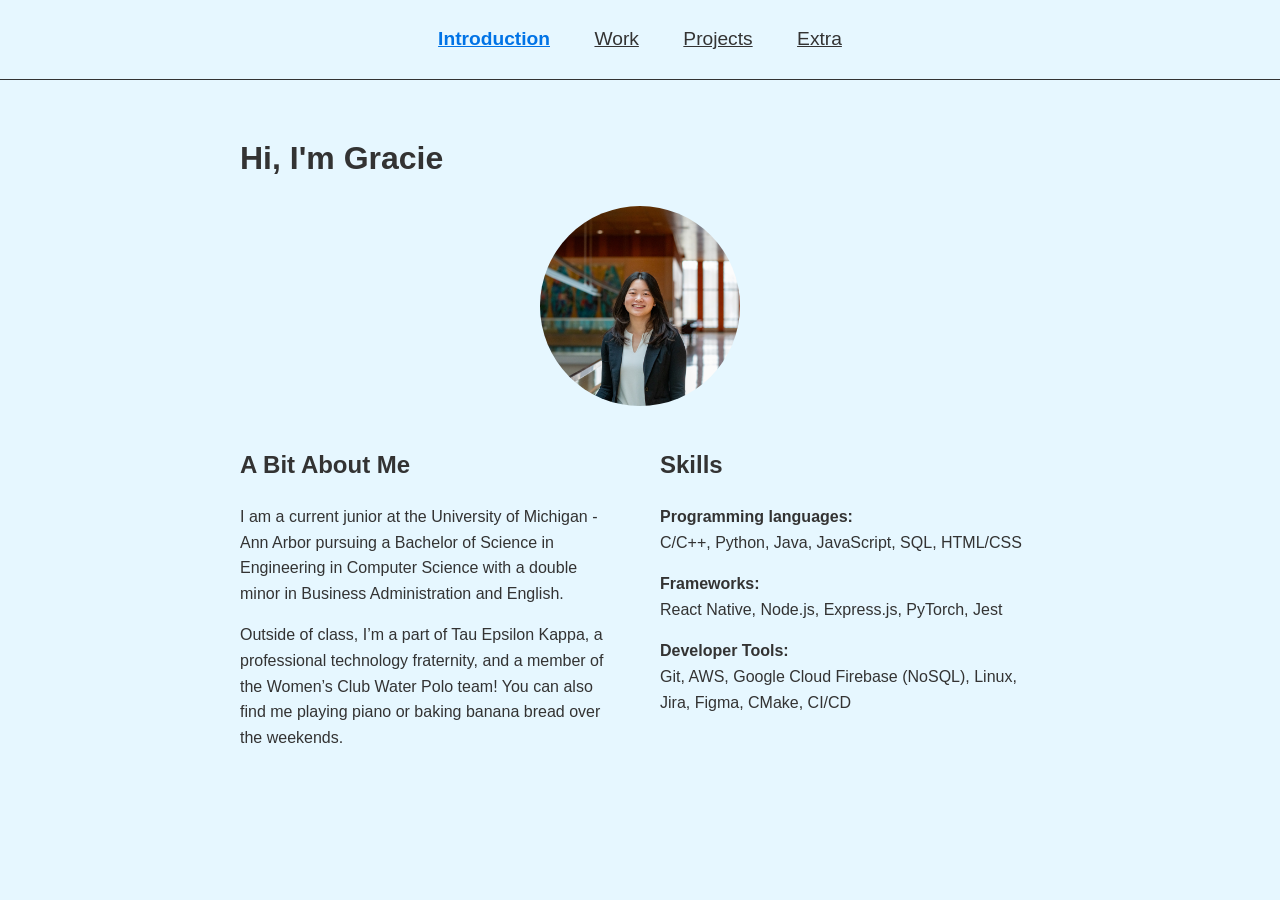
<file: index.html>
<!DOCTYPE html>
<html lang="en">
<head>
    <meta charset="UTF-8">
    <meta name="viewport" content="width=device-width, initial-scale=1.0">
    <title>Gracie's Portfolio</title>
    <link rel="stylesheet" href="style.css">
</head>
<body>
    <nav>
        <ul>
            <li><a href="index.html" class="active">Introduction</a></li>
            <li><a href="work.html">Work</a></li>
            <li><a href="projects.html">Projects</a></li>
            <li><a href="extra.html">Extra</a></li>
        </ul>
    </nav>
    <main>
        <h1>Hi, I'm Gracie</h1>
        <img src="docs/gracie.jpeg" alt="Photo of Gracie" class="profile-photo">
        
        <div class="row">
            
            <div class="column">
                <h2>A Bit About Me</h2>
                <p>
                    I am a current junior at the University of Michigan - Ann Arbor pursuing a Bachelor of Science in Engineering in Computer Science with a double minor in Business Administration and English.
                </p>
                <p>
                    Outside of class, I’m a part of Tau Epsilon Kappa, a professional technology fraternity, and a member of the Women’s Club Water Polo team! You can also find me playing piano or baking banana bread over the weekends.
                </p>
            </div>

            <div class="column">
                <h2>Skills</h2>
                <p><strong>Programming languages:</strong><br> C/C++, Python, Java, JavaScript, SQL, HTML/CSS</p>
                <p><strong>Frameworks:</strong><br> React Native, Node.js, Express.js, PyTorch, Jest</p>
                <p><strong>Developer Tools:</strong><br> Git, AWS, Google Cloud Firebase (NoSQL), Linux, Jira, Figma, CMake, CI/CD</p>
            </div>

        </div>
    </main>

</body>
</html>
</file>
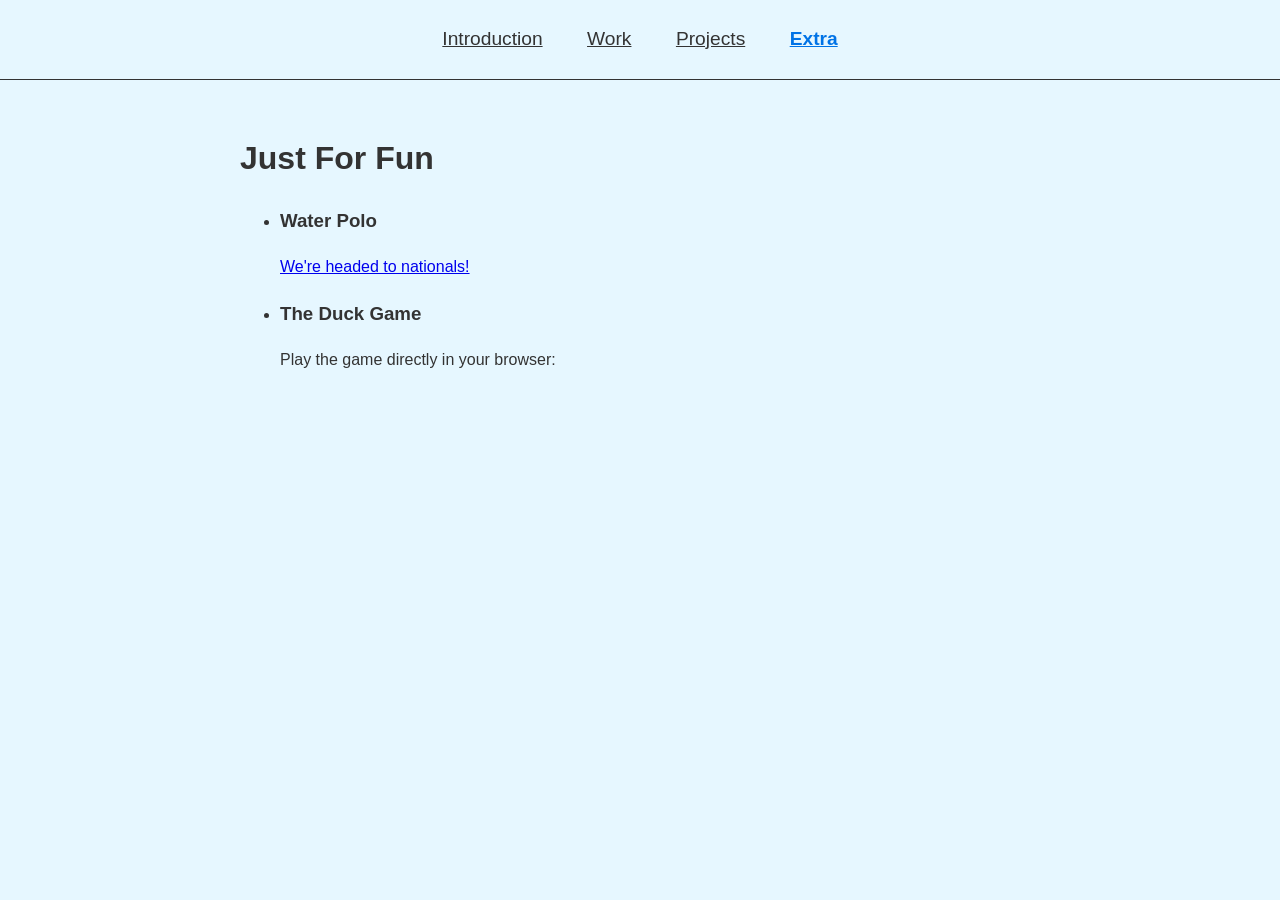
<file: extra.html>
<!DOCTYPE html>
<html lang="en">
<head>
    <meta charset="UTF-8">
    <meta name="viewport" content="width=device-width, initial-scale=1.0">
    <title>Extra</title>
    <link rel="stylesheet" href="style.css">
</head>
<body>

    <nav>
        <ul>
            <li><a href="index.html">Introduction</a></li>
            <li><a href="work.html">Work</a></li>
            <li><a href="projects.html">Projects</a></li>
            <li><a href="extra.html" class="active">Extra</a></li>
        </ul>
    </nav>

    <main>
        <h1>Just For Fun</h1>
        <ul>
            <li>
                <h3>Water Polo</h3>
                <p><a href="https://collegiatewaterpolo.org/2026-womens-national-collegiate-club-championship/" target="_blank">We're headed to nationals!</a></p>
            </li>
            <!-- <li>
                <h3>Piano</h3>
                <p></p>
            </li>
            <li>
                <h3>Banana bread</h3>
                <p></p>
            </li> -->
            <li>
                <h3>The Duck Game</h3>
                <p>Play the game directly in your browser:</p>
                
                <iframe 
                    src="https://scratch.mit.edu/projects/1263281843/embed" 
                    width="485" 
                    height="402" 
                    frameborder="0" 
                    scrolling="no" 
                    allowfullscreen>
                </iframe>
            </li>
        </ul>
    </main>

</body>
</html>
</file>
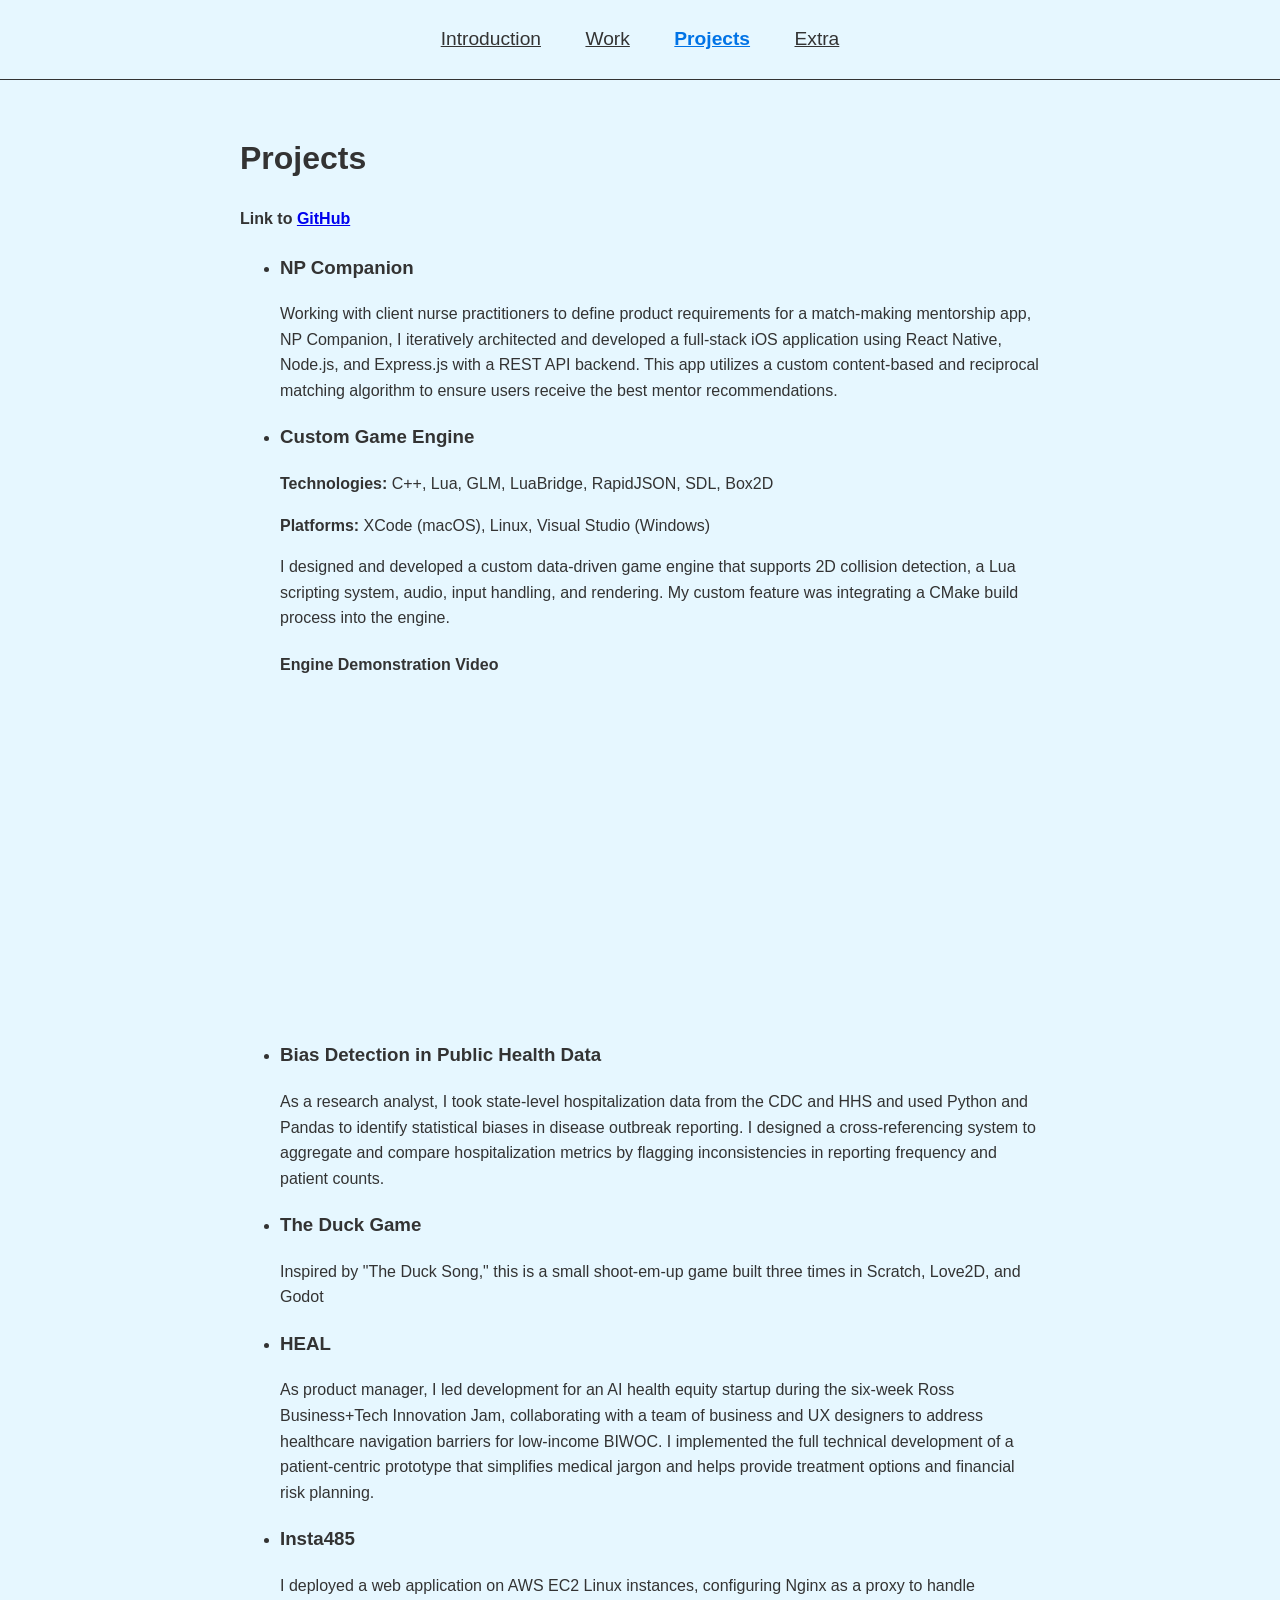
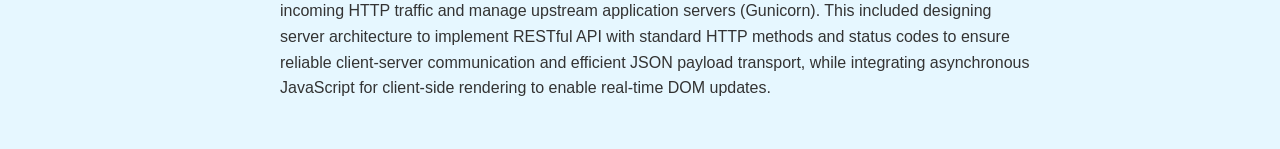
<file: projects.html>
<!DOCTYPE html>
<html lang="en">
<head>
    <meta charset="UTF-8">
    <meta name="viewport" content="width=device-width, initial-scale=1.0">
    <title>Projects</title>
    <link rel="stylesheet" href="style.css">
</head>
<body>

    <nav>
        <ul>
            <li><a href="index.html">Introduction</a></li>
            <li><a href="work.html">Work</a></li>
            <li><a href="projects.html" class="active">Projects</a></li>
            <li><a href="extra.html">Extra</a></li>
        </ul>
    </nav>

    <main>
        <h1>Projects</h1>
        <h4>
            Link to <a href="https://github.com/graciehou9" target="_blank">GitHub</a>
        </h4>
        <ul>
            <li>
                <h3>NP Companion</h3>
                <p>Working with client nurse practitioners to define product requirements for a match-making mentorship app, NP Companion, I iteratively architected and developed a full-stack iOS application using React Native, Node.js, and Express.js with a REST API backend. This app utilizes a custom content-based and reciprocal matching algorithm to ensure users receive the best mentor recommendations.</p>
            </li>
            <li>
                <h3>Custom Game Engine</h3>
                <p><strong>Technologies:</strong> C++, Lua, GLM, LuaBridge, RapidJSON, SDL, Box2D</p>
                <p><strong>Platforms:</strong> XCode (macOS), Linux, Visual Studio (Windows)</p>
                <p>I designed and developed a custom data-driven game engine that supports 2D collision detection, a Lua scripting system, audio, input handling, and rendering. My custom feature was integrating a CMake build process into the engine.</p>
                
                <!-- <h4><a href="https://youtu.be/PH8hIokTkyU" target="_blank">Engine Demonstration Video</a></h4> -->
                <h4>Engine Demonstration Video</h4>
                <iframe 
                    width="560" 
                    height="315" 
                    src="https://www.youtube.com/embed/RE4ltQ7Q3p4" 
                    title="YouTube video player" 
                    frameborder="0" 
                    allow="accelerometer; autoplay; clipboard-write; encrypted-media; gyroscope; picture-in-picture; web-share" 
                    allowfullscreen>
                </iframe>
            </li>
            <li>
                <h3>Bias Detection in Public Health Data</h3>
                <p>As a research analyst, I took state-level hospitalization data from the CDC and HHS and used Python and Pandas to identify statistical biases in disease outbreak reporting. I designed a cross-referencing system to aggregate and compare hospitalization metrics by flagging inconsistencies in reporting frequency and patient counts.</p>
            </li>
            <li>
                <h3>The Duck Game</h3>
                <p>Inspired by "The Duck Song," this is a small shoot-em-up game built three times in Scratch, Love2D, and Godot</p>
            </li>
            <li>
                <h3>HEAL</h3>
                <p>As product manager, I led development for an AI health equity startup during the six-week Ross Business+Tech Innovation Jam, collaborating with a team of business and UX designers to address healthcare navigation barriers for low-income BIWOC. I implemented the full technical development of a patient-centric prototype that simplifies medical jargon and helps provide treatment options and financial risk planning.</p>
            </li>
            <li>
                <h3>Insta485</h3>
                <p>I deployed a web application on AWS EC2 Linux instances, configuring Nginx as a proxy to handle incoming HTTP traffic and manage upstream application servers (Gunicorn). This included designing server architecture to implement RESTful API with standard HTTP methods and status codes to ensure reliable client-server communication and efficient JSON payload transport, while integrating asynchronous JavaScript for client-side rendering to enable real-time DOM updates.</p>
            </li>
        </ul>
    </main>

</body>
</html>
</file>
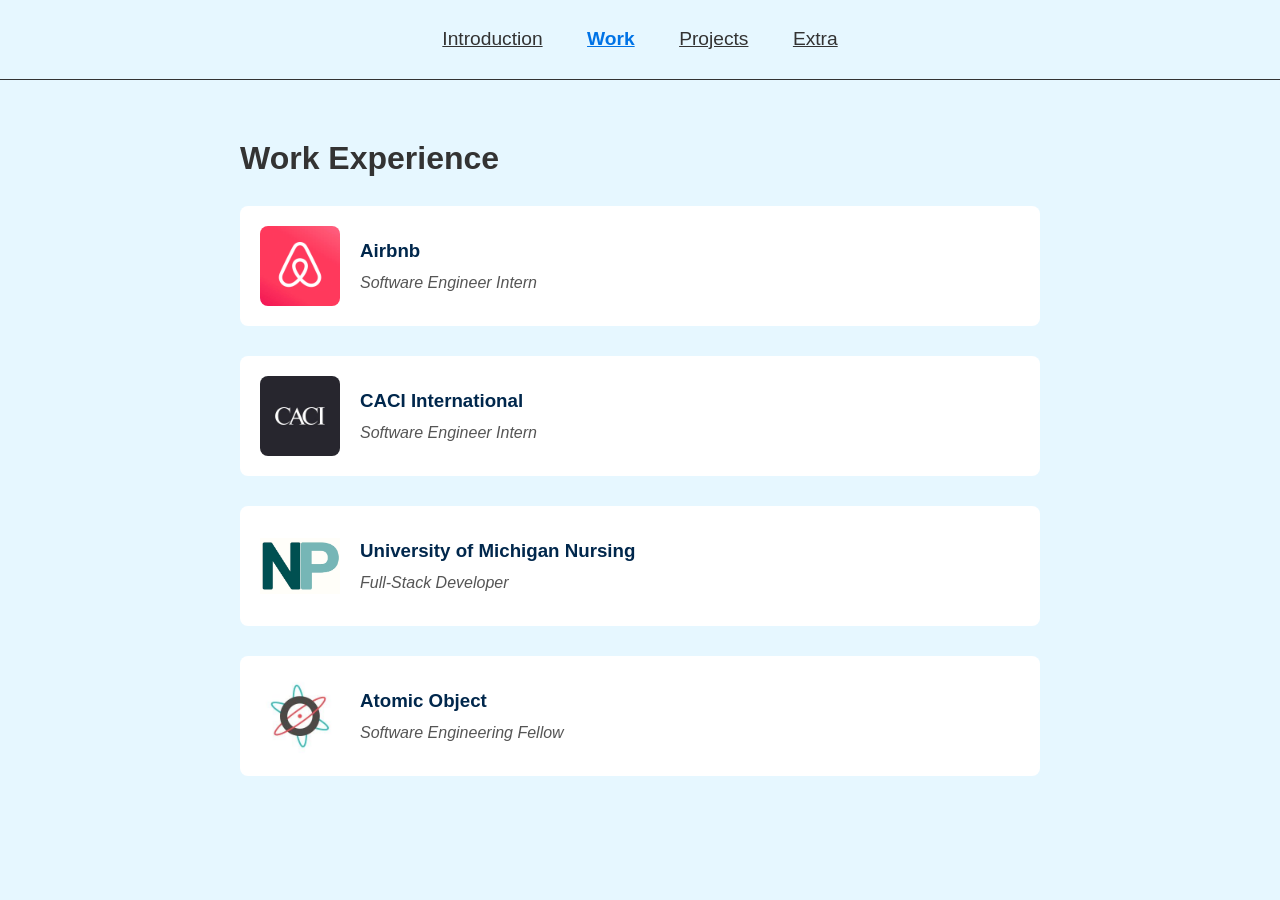
<file: work.html>
<!DOCTYPE html>
<html lang="en">
<head>
    <meta charset="UTF-8">
    <meta name="viewport" content="width=device-width, initial-scale=1.0">
    <title>Work</title>
    <link rel="stylesheet" href="style.css">
</head>
<body>

    <nav>
        <ul>
            <li><a href="index.html">Introduction</a></li>
            <li><a href="work.html" class="active">Work</a></li>
            <li><a href="projects.html">Projects</a></li>
            <li><a href="extra.html">Extra</a></li>
        </ul>
    </nav>

    <main>
        <h1>Work Experience</h1>
        <ul class="job-list">
            <li class="job-item">
                <img src="docs/airbnb.jpeg" alt="Airbnb Logo" class="job-logo">
                <div class="job-text">
                    <h3>Airbnb</h3>
                    <p class="role">Software Engineer Intern</p>
                </div>
            </li>
            
            <li class="job-item">
                <img src="docs/caci.jpeg" alt="CACI International Logo" class="job-logo">
                <div class="job-text">
                    <h3>CACI International</h3>
                    <p class="role">Software Engineer Intern</p>
                </div>
            </li>

            <li class="job-item">
                <img src="docs/umich.png" alt="UMich Nursing Logo" class="job-logo">
                <div class="job-text">
                    <h3>University of Michigan Nursing</h3>
                    <p class="role">Full-Stack Developer</p>
                </div>
            </li>

            <li class="job-item">
                <img src="docs/atomic.jpeg" alt="Atomic Object Logo" class="job-logo">
                <div class="job-text">
                    <h3>Atomic Object</h3>
                    <p class="role">Software Engineering Fellow</p>
                </div>
            </li>

        </ul>
    </main>

</body>
</html>
</file>
<file: style.css>
body {
    font-family: Arial, sans-serif;
    margin: 0;
    padding: 0;
    line-height: 1.6;
    color: #333;
    background-color: #e6f7ff; 
}

/* main page */
.profile-photo {
    width: 200px;       
    height: 200px;       
    object-fit: cover;  
    border-radius: 50%; 
    display: block;     
    margin: 0 auto 20px; 
}

.row {
    display: flex; 
    gap: 40px;  
    align-items: flex-start;
}

.column {
    flex: 1;
}

@media (max-width: 768px) {
    .row {
        flex-direction: column;
    }
}

/* work page */
.job-list {
    list-style: none;
    padding: 0;
}

.job-item {
    display: flex;          
    align-items: center;    
    margin-bottom: 30px;
    background-color: #ffffff; 
    padding: 20px;      
    border-radius: 8px;
}


.job-logo {
    width: 80px;            
    height: 80px;           
    object-fit: contain;   
    margin-right: 20px;    
    border-radius: 8px;    
}

.job-text h3 {
    margin: 0 0 5px 0;      
    color: #00274C;         
}

.role {
    margin: 0;
    font-style: italic;
    color: #555;
}

/* Navigation Bar Styles */
nav {
    background-color: transparent;
    padding: 1.5rem 0;
    border-bottom: 1px solid #333;
}

nav ul {
    list-style-type: none;
    margin: 0;
    padding: 0;
    text-align: center;
}

nav ul li {
    display: inline;
    margin: 0 20px;
}

nav ul li a {
    color: #333;
    text-decoration: underline;
    font-weight: normal;
    font-size: 1.2rem;
    transition: color 0.3s ease; 
}

nav ul li a:hover {
    color: #0073e6;
}

nav ul li a.active {
    color: #0073e6;
    font-weight: bold;
}

main {
    padding: 2rem;
    max-width: 800px;
    margin: auto;
}
</file>
